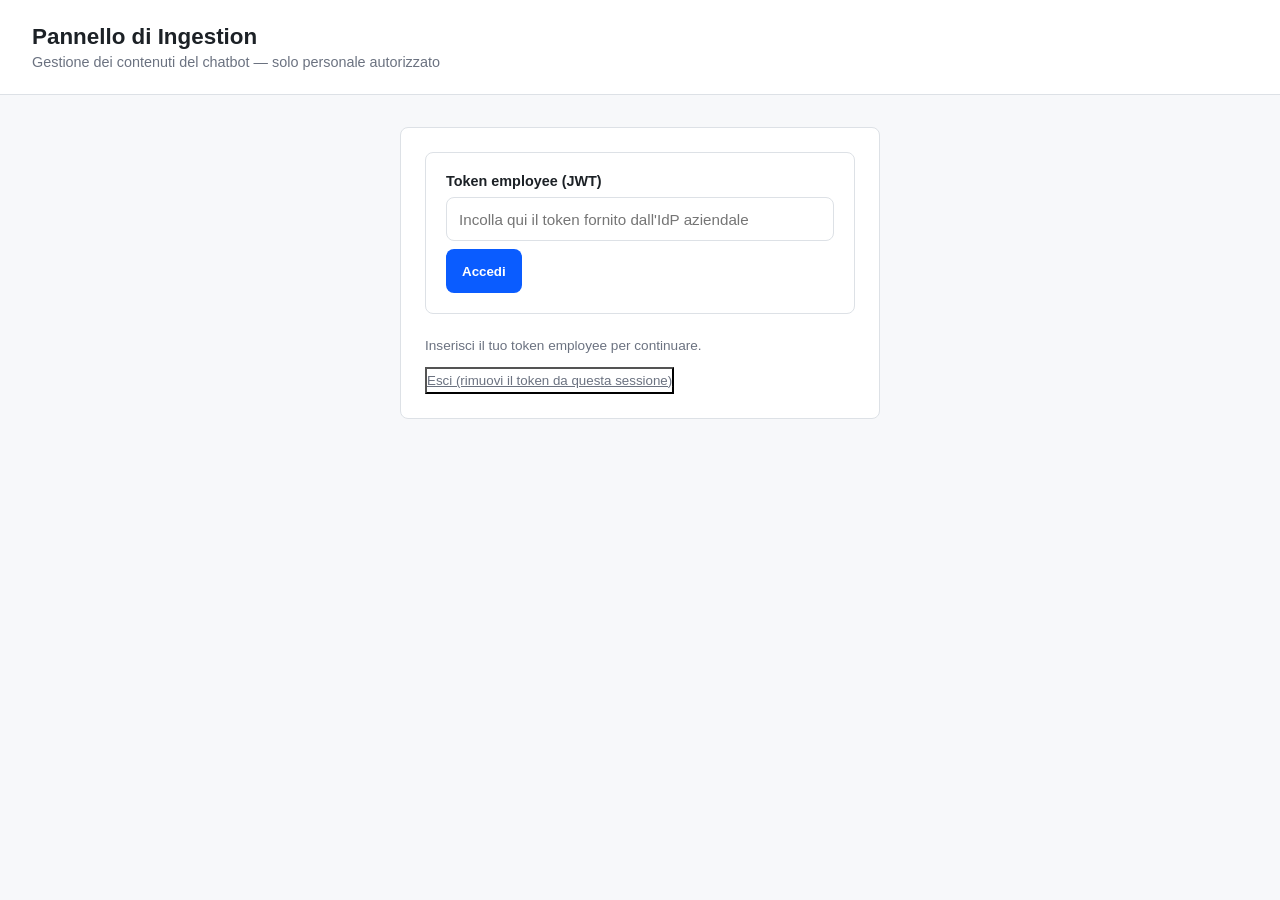
<file: src/bank_rag/interface/web/admin/index.html>
<!doctype html>
<html lang="it">
<head>
<meta charset="utf-8">
<meta name="viewport" content="width=device-width, initial-scale=1">
<meta name="robots" content="noindex, nofollow">
<title>Bank RAG Bot — Pannello Dipendenti</title>
<link rel="stylesheet" href="style.css">
</head>
<body>
<header>
  <h1>Pannello di Ingestion</h1>
  <p class="subtitle">Gestione dei contenuti del chatbot — solo personale autorizzato</p>
</header>

<section id="token-section">
  <form id="token-form">
    <label for="token-input">Token employee (JWT)</label>
    <input id="token-input" type="password" placeholder="Incolla qui il token fornito dall'IdP aziendale" required>
    <button type="submit">Accedi</button>
  </form>
  <p id="token-status" class="muted"></p>
  <button id="logout-button" class="link-button" type="button">Esci (rimuovi il token da questa sessione)</button>
</section>

<main id="app" hidden>
  <nav class="tabs">
    <button class="tab-button active" data-tab="tab-documents">Documenti</button>
    <button class="tab-button" data-tab="tab-urls">Pagine web</button>
    <button class="tab-button" data-tab="tab-noindex">Esclusioni (no-index)</button>
  </nav>

  <section id="tab-documents" class="tab-panel active">
    <h2>Carica un documento</h2>
    <form id="upload-form">
      <label>Titolo <input name="title" required></label>
      <label>Ambito
        <select name="audience">
          <option value="public">Pubblico (visibile ai clienti)</option>
          <option value="internal">Interno (solo personale)</option>
        </select>
      </label>
      <label>File — PDF, DOCX, MD, TXT, CSV, XLSX, JSON, XML
        <input name="file" type="file" required
               accept=".pdf,.docx,.md,.markdown,.txt,.csv,.xlsx,.xlsm,.json,.xml">
      </label>
      <label>Valido fino al (opzionale — solo per fogli tassi/offerte a tempo; lasciare vuoto per contenuti senza scadenza)
        <input name="valid_until" type="date">
      </label>
      <button type="submit">Carica e indicizza</button>
      <p data-status class="status" role="status"></p>
    </form>

    <h2>Documenti indicizzati</h2>
    <div id="documents-table"></div>
  </section>

  <section id="tab-urls" class="tab-panel">
    <h2>Indicizza una pagina del sito</h2>
    <form id="url-form">
      <label>URL <input name="url" type="url" required placeholder="https://www.example-bank.it/faq"></label>
      <label>Titolo (opzionale, se vuoto usa il titolo della pagina) <input name="title"></label>
      <label>Ambito
        <select name="audience">
          <option value="public" selected>Pubblico</option>
          <option value="internal">Interno</option>
        </select>
      </label>
      <button type="submit">Indicizza pagina</button>
      <p data-status class="status" role="status"></p>
    </form>
    <p class="muted">Le pagine pubbliche del sito vengono sincronizzate automaticamente su base periodica; usa questo modulo per indicizzare subito una pagina appena pubblicata o aggiornata, senza attendere il prossimo ciclo.</p>
  </section>

  <section id="tab-noindex" class="tab-panel">
    <h2>Escludi contenuti dall'indicizzazione</h2>
    <form id="rule-form">
      <label>Pattern (URL o nome file, con wildcard *) <input name="pattern" required placeholder="https://www.example-bank.it/promo/*"></label>
      <label>Tipo
        <select name="rule_type">
          <option value="url">URL</option>
          <option value="source_id">File (source_id)</option>
        </select>
      </label>
      <label>Motivo <input name="reason" required placeholder="es. promozione scaduta"></label>
      <fieldset>
        <legend>Esclusione granulare (opzionale — lascia vuoto per escludere l'intero documento)</legend>
        <label>Tipo locator
          <select name="locator_kind">
            <option value="">— intero documento —</option>
            <option value="page_paragraph">Pagina:paragrafo (PDF)</option>
            <option value="section">Sezione (DOCX / Markdown / pagina web)</option>
            <option value="line_range">Range di righe (TXT)</option>
            <option value="row_range">Range di righe (CSV / Excel)</option>
            <option value="json_path">Percorso (JSON)</option>
            <option value="xpath">Percorso (XML)</option>
          </select>
        </label>
        <label>Pattern locator (con wildcard *) <input name="locator_pattern" placeholder="es. 7:*, Cookie*, Tassi!*"></label>
      </fieldset>
      <button type="submit">Aggiungi regola</button>
      <p data-status class="status" role="status"></p>
    </form>

    <h2>Regole attive</h2>
    <div id="rules-table"></div>
  </section>
</main>

<script type="module" src="app.js"></script>
</body>
</html>
</file>
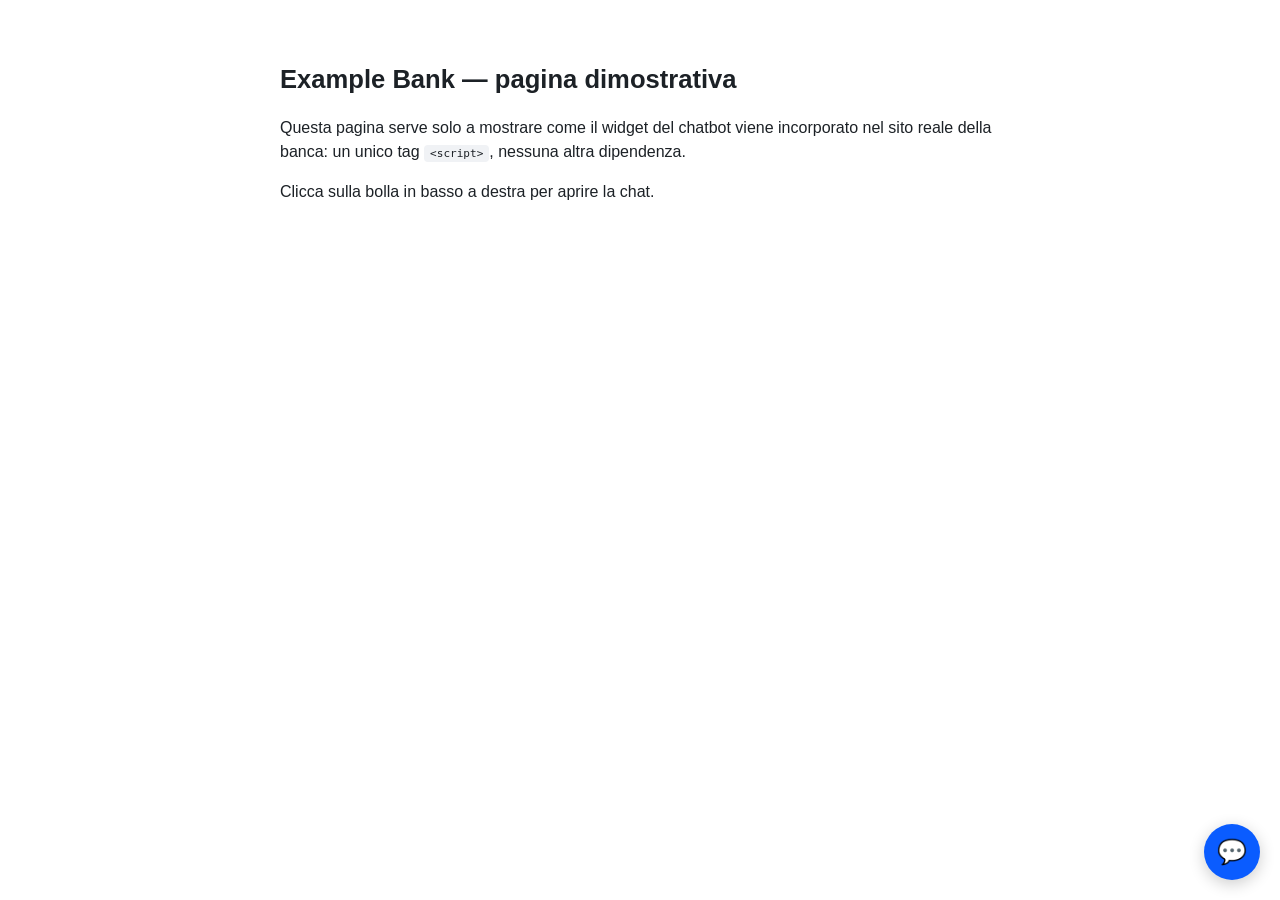
<file: src/bank_rag/interface/web/widget/index.html>
<!doctype html>
<html lang="it">
<head>
<meta charset="utf-8">
<meta name="viewport" content="width=device-width, initial-scale=1">
<title>Example Bank — Home (pagina dimostrativa)</title>
<style>
  body { font-family: -apple-system, BlinkMacSystemFont, "Segoe UI", Roboto, sans-serif; max-width: 720px; margin: 60px auto; padding: 0 20px; color: #1c2126; line-height: 1.5; }
  h1 { font-size: 1.6rem; }
  code { background: #f0f2f5; padding: 2px 6px; border-radius: 4px; font-size: 0.85em; }
</style>
</head>
<body>
<h1>Example Bank — pagina dimostrativa</h1>
<p>Questa pagina serve solo a mostrare come il widget del chatbot viene incorporato nel sito reale della banca: un unico tag <code>&lt;script&gt;</code>, nessuna altra dipendenza.</p>
<p>Clicca sulla bolla in basso a destra per aprire la chat.</p>

<!-- Integrazione reale sul sito della banca: un solo tag, nessuna build,
     nessuna dipendenza da framework — vedi widget.js per i dettagli. -->
<script type="module" src="widget.js" data-bank-rag-widget data-api-base-url=""></script>
</body>
</html>
</file>
<file: src/bank_rag/interface/web/admin/style.css>
:root {
  --bg: #f7f8fa;
  --panel-bg: #ffffff;
  --border: #dde1e6;
  --text: #1c2126;
  --muted: #6b7280;
  --accent: #0a5cff;
  --accent-contrast: #ffffff;
  --ok: #12805c;
  --error: #b3261e;
  --radius: 8px;
}

* { box-sizing: border-box; }

*:focus-visible { outline: 2px solid var(--accent); outline-offset: 2px; }

@media (prefers-color-scheme: dark) {
  :root {
    --bg: #14171a;
    --panel-bg: #1c2126;
    --border: #33393f;
    --text: #e6e8eb;
    --muted: #9aa1a9;
  }
}

body {
  margin: 0;
  font-family: -apple-system, BlinkMacSystemFont, "Segoe UI", Roboto, sans-serif;
  background: var(--bg);
  color: var(--text);
}

header {
  padding: 24px 32px;
  background: var(--panel-bg);
  border-bottom: 1px solid var(--border);
}
header h1 { margin: 0 0 4px; font-size: 1.4rem; }
.subtitle { margin: 0; color: var(--muted); font-size: 0.9rem; }

#token-section {
  max-width: 480px;
  margin: 32px auto;
  padding: 24px;
  background: var(--panel-bg);
  border: 1px solid var(--border);
  border-radius: var(--radius);
}
#token-form { display: flex; flex-direction: column; gap: 8px; }
#token-form input {
  padding: 10px 12px;
  min-height: 44px;
  border: 1px solid var(--border);
  border-radius: var(--radius);
  font-size: 0.95rem;
  background: var(--panel-bg);
  color: var(--text);
}
#token-form button, main button {
  padding: 10px 16px;
  min-height: 44px;
  border: none;
  border-radius: var(--radius);
  background: var(--accent);
  color: var(--accent-contrast);
  font-weight: 600;
  cursor: pointer;
}
.link-button { background: transparent; color: var(--muted); font-weight: 400; padding: 4px 0; text-decoration: underline; }

main { max-width: 960px; margin: 0 auto; padding: 24px 32px 64px; }

.tabs { display: flex; gap: 8px; margin-bottom: 24px; border-bottom: 1px solid var(--border); }
.tab-button {
  background: none; border: none; padding: 10px 16px; min-height: 44px; cursor: pointer;
  color: var(--muted); font-weight: 600; border-bottom: 2px solid transparent;
}
.tab-button.active { color: var(--accent); border-bottom-color: var(--accent); }
.tab-panel { display: none; }
.tab-panel.active { display: block; }

form {
  display: flex; flex-direction: column; gap: 12px;
  background: var(--panel-bg); border: 1px solid var(--border);
  border-radius: var(--radius); padding: 20px; margin-bottom: 24px;
}
form label { display: flex; flex-direction: column; gap: 4px; font-size: 0.9rem; font-weight: 600; }
form input, form select { padding: 8px 10px; min-height: 44px; border: 1px solid var(--border); border-radius: var(--radius); font: inherit; font-weight: 400; background: var(--panel-bg); color: var(--text); }
fieldset { border: 1px dashed var(--border); border-radius: var(--radius); padding: 12px; display: flex; flex-direction: column; gap: 12px; }
legend { font-size: 0.85rem; color: var(--muted); padding: 0 6px; }
form button { align-self: flex-start; }

.status { margin: 0; font-size: 0.85rem; min-height: 1.2em; }
.status-ok { color: var(--ok); }
.status-error { color: var(--error); }

table { width: 100%; border-collapse: collapse; background: var(--panel-bg); border: 1px solid var(--border); border-radius: var(--radius); overflow: hidden; }
th, td { text-align: left; padding: 10px 12px; border-bottom: 1px solid var(--border); font-size: 0.88rem; }
th { background: var(--bg); font-weight: 600; }
tr:last-child td { border-bottom: none; }
.mono { font-family: ui-monospace, SFMono-Regular, monospace; font-size: 0.82rem; }
.muted { color: var(--muted); font-size: 0.85rem; }
.error { color: var(--error); }

.badge { padding: 2px 8px; border-radius: 999px; font-size: 0.75rem; font-weight: 600; }
.badge-public { background: #e6f4ea; color: var(--ok); }
.badge-internal { background: #fdecea; color: var(--error); }

.btn-remove { background: var(--error) !important; padding: 4px 10px !important; font-size: 0.8rem !important; }
</file>
